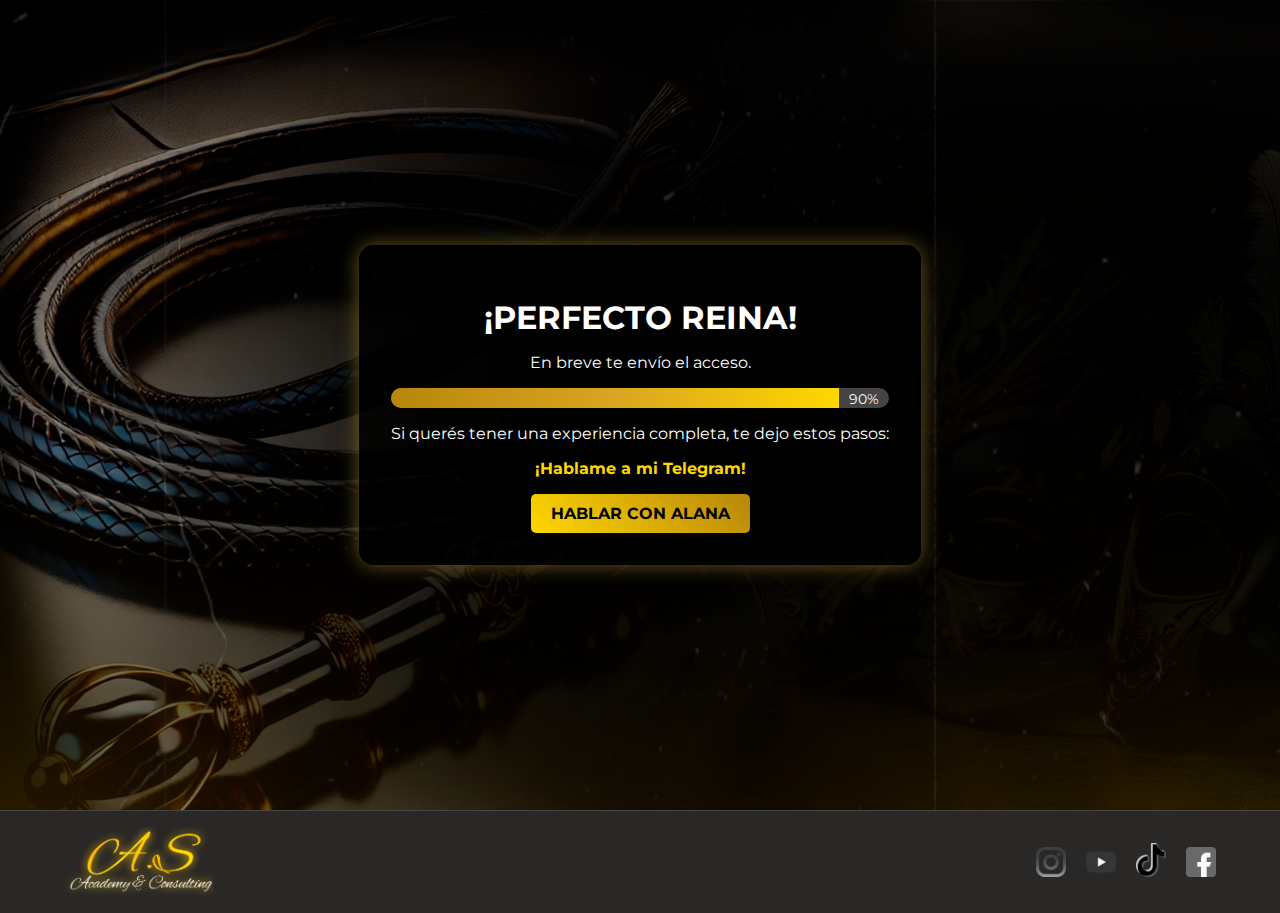
<file: felicidades.html>
<!DOCTYPE html>
<html lang="es">
<head>
  <meta charset="UTF-8">
  <meta name="viewport" content="width=device-width, initial-scale=1.0">
  <title>¡Registro Completo!</title>
  <style>
    /* Importación de la fuente Montserrat */
    @import url('https://fonts.googleapis.com/css2?family=Montserrat:wght@400;600;700&display=swap');

    /* Estilos generales */
    body {
      margin: 0;
      padding: 0;
      font-family: 'Montserrat', sans-serif;
      
      background-image:url(img/Diapo\ 3.png);
      background-size: cover;
      color: #fff;
    }

    .page-container {
      display: flex;
      justify-content: center;
      align-items: center;
      height: 90vh;
      text-align: center;
    }

    /* Caja principal */
    .loading-box {
      position: relative;
      background: rgba(0, 0, 0, 0.8);
      padding: 2rem;
      border-radius: 15px;
      box-shadow: 0 0 20px rgba(212, 175, 55, 0.5);
      animation: glow-breathe 4s infinite;
      overflow: hidden;
    }

    @keyframes glow-breathe {
      0%, 100% {
        box-shadow: 0 0 20px rgba(212, 175, 55, 0.5);
      }
      50% {
        box-shadow: 0 0 40px rgba(212, 175, 55, 0.8);
      }
    }

    h1 {
      font-size: 2rem;
      margin-bottom: 1rem;
    }

    p {
      margin: 1rem 0;
      font-size: 1rem;
    }

    .progress-bar {
      width: 100%;
      height: 20px;
      background: #444;
      border-radius: 10px;
      margin: 1rem 0;
      position: relative;
      overflow: hidden;
    }

    .progress {
      width: 90%;
      height: 100%;
      background: linear-gradient(to right, #b8860b, #daa520, #ffd700);
    }

    .percentage {
      position: absolute;
      right: 10px;
      top: 2px;
      font-size: 0.9rem;
      color: #fff;
    }

    .gold-text {
      font-size: 1rem;
      color: #ffd700;
      font-weight: bold;
      margin: 1rem 0;
    }

    .btn {
      display: inline-block;
      padding: 10px 20px;
      background: linear-gradient(45deg, #ffd700, #b8860b);
      border: none;
      color: #000;
      font-size: 1rem;
      font-weight: bold;
      border-radius: 5px;
      text-transform: uppercase;
      cursor: pointer;
      text-decoration: none;
      transition: all 0.3s ease-in-out;
      position: relative;
    }

    .btn:hover {
      box-shadow: 0 0 10px 5px rgba(212, 175, 55, 0.8);
      transform: scale(1.1);
    }

    /* Footer */
    footer {
      background: #2a2827;
      padding: 1rem 0;
      display: flex;
      justify-content: space-between;
      align-items: center;
      border-top: 1px solid #444;
    }

    .footer-container {
      width: 90%;
      margin: 0 auto;
      display: flex;
      justify-content: space-between;
      align-items: center;
    }

    .footer-logo {
      width: 150px;
    }

    .social-links img {
      width: 30px;
      margin-left: 1rem;
      filter: grayscale(100%);
      transition: filter 0.3s ease;
    }

    .social-links img:hover {
      filter: grayscale(0%);
    }
  </style>
</head>
<body>
  <div class="page-container">
    <div class="loading-box">
      <h1>¡PERFECTO REINA!</h1>
      <p>En breve te envío el acceso.</p>
      <div class="progress-bar">
        <div class="progress"></div>
        <div class="percentage">90%</div>
      </div>
      <p>Si querés tener una experiencia completa, te dejo estos pasos:</p>
      <p class="gold-text">¡Hablame a mi Telegram!</p>
      <a href="t.me/ec0user123" class="btn">Hablar con Alana</a>
    </div>
  </div>

  <footer>
    <div class="footer-container">
      <img src="img/logo png.png" alt="Logo" class="footer-logo">
      <div class="social-links">
        <a href="https://www.instagram.com/alana.saurit/" target="_blank"><img src="img/instagram.png" alt="Instagram"></a>
        <a href="https://www.youtube.com/@alana.saurit" target="_blank"><img src="img/youtube.png" alt="YouTube"></a>
        <a href="https://www.tiktok.com/@alana.saurit.ok?_t=ZM-8t8vEjq0K4U&_r=1" target="_blank"><img src="img/TikTok.png" alt="TikTok"></a>
        <a href="https://www.facebook.com/profile.php?id=100077446463855&mibextid=ZbWKwL" target="_blank"><img src="img/facebook.png" alt="Facebook"></a>
      </div>
    </div>
  </footer>
</body>
</html>
</file>
